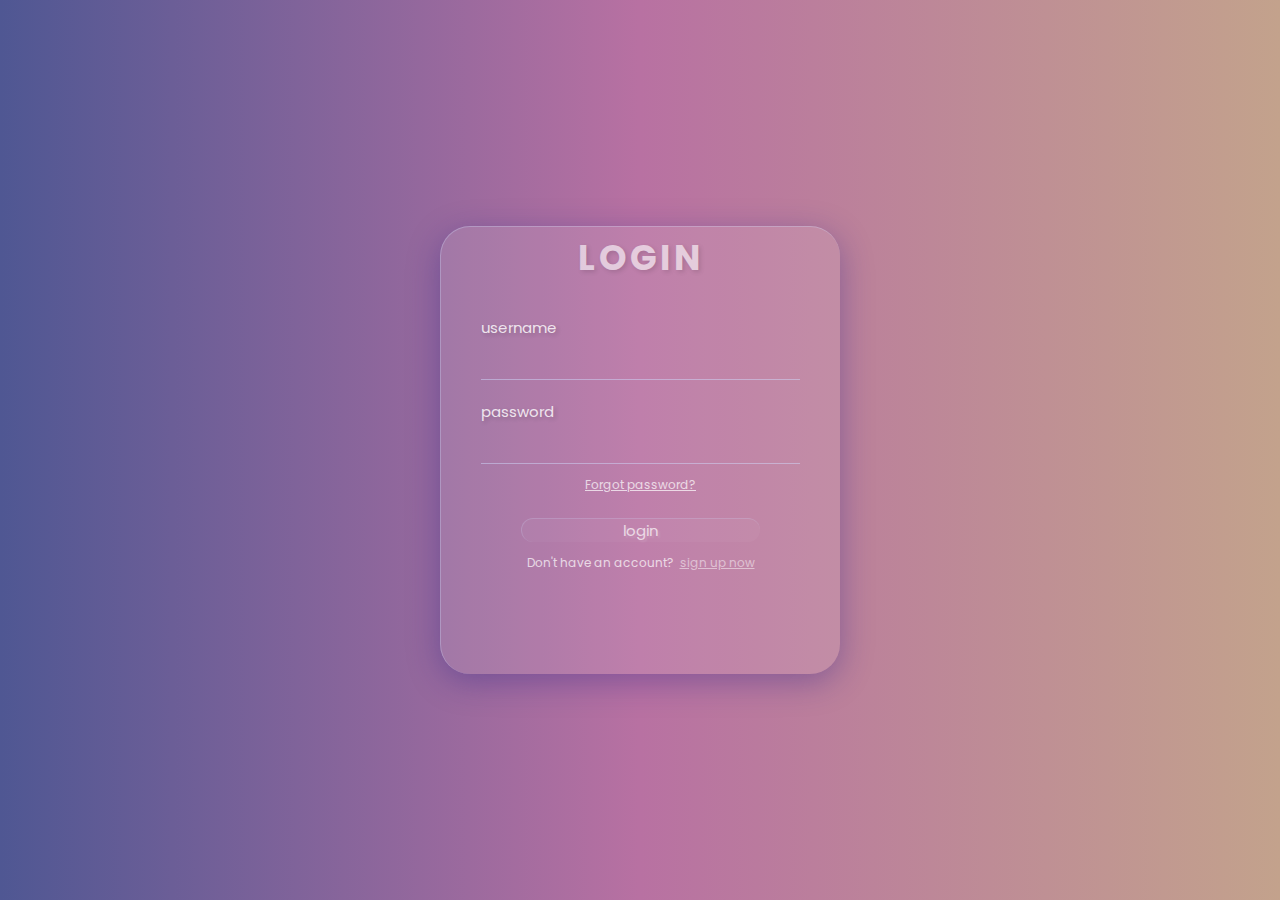
<file: index.html>
<!DOCTYPE html>
<html>
    <head>
        <title>login form</title>
        <link rel="stylesheet" href="style.css">
    </head>
<body>
    <form>
        <h1>LOGIN</h1>
        <label>username</label>
        <input type="text";>
        <label>password</label>
        <input type="password">
        <a class="f" href="youtube.com">Forgot password?</a>
        <button>login
        </button>
        <p>Don't have an account?<a class="s" href="http://127.0.0.1:5500/reg.html">sign up now</a></p>
        
    </form>

</body>
</html>
</file>
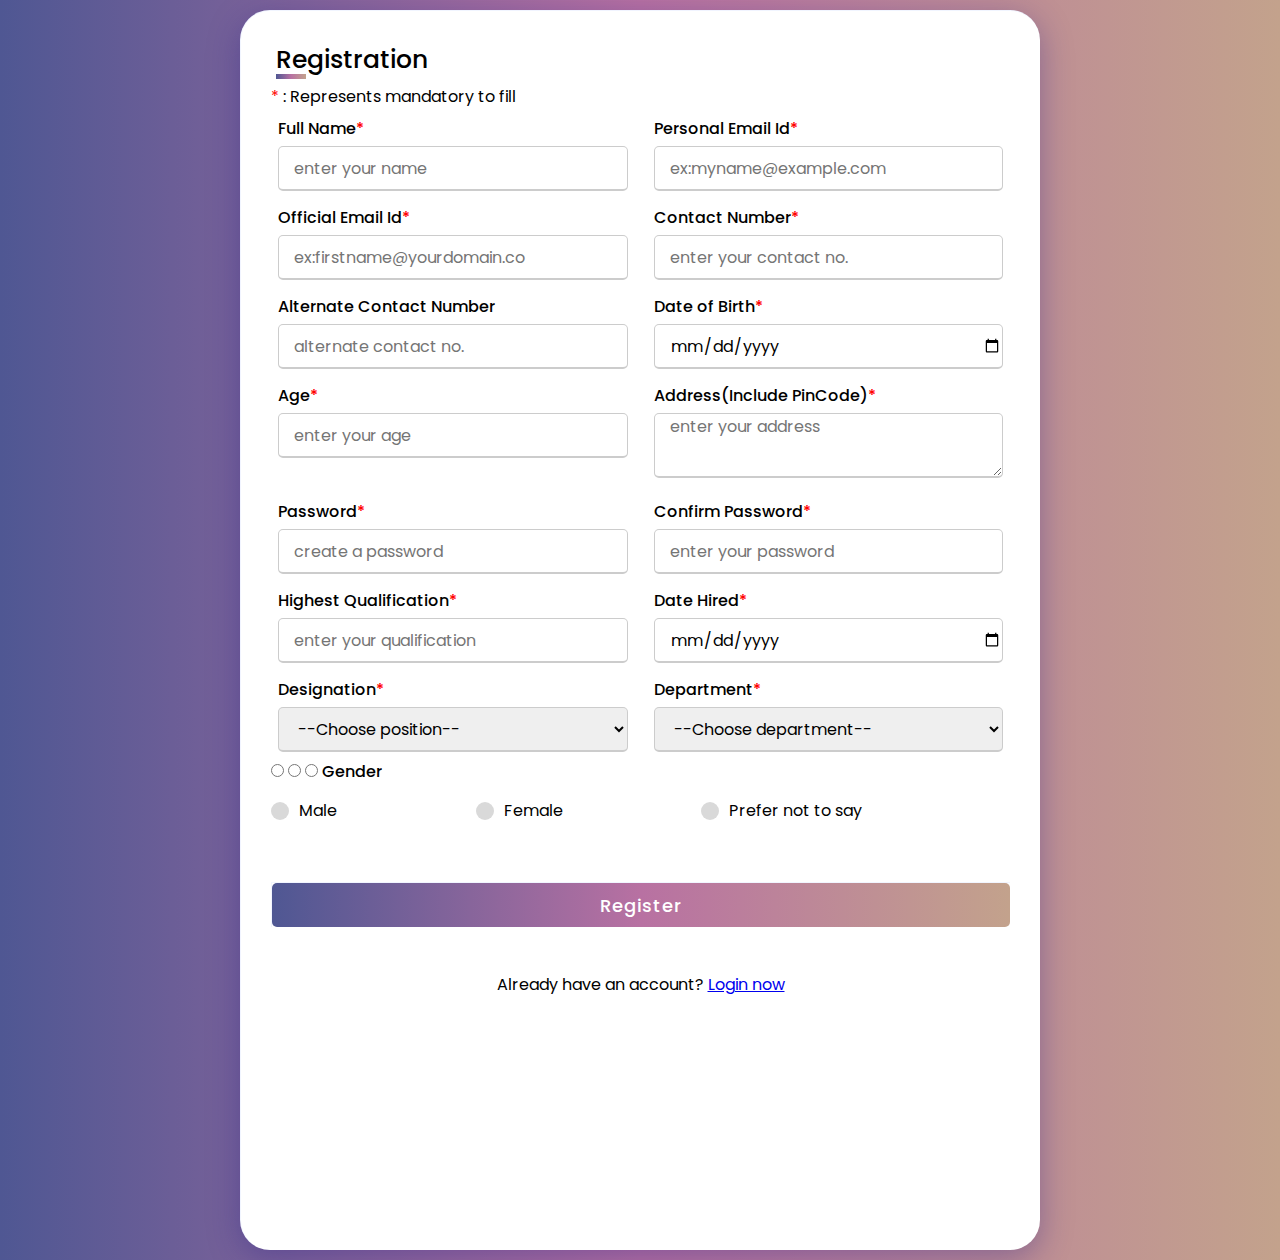
<file: reg.html>
<!DOCTYPE html>
<html>
<head>
<link rel="stylesheet" href="reg.css">
</head>
<body>
    <div class="container">
        <div class="title">Registration</div>
        <span style="color:red">*</span>
        <span>: Represents mandatory to fill</span>
        <form action="#">
            <div class="user-details">
                <div class="input-box">
                    <span class="details"> Full Name</span>
                    <input type="text" placeholder="enter your name" required>
                </div>
                <div class="input-box">
                    <span class="details"> Personal Email Id</span>
                    <input type="email" placeholder="ex:myname@example.com" required>
                </div>
                <div class="input-box">
                    <span class="details"> Official Email Id</span>
                    <input type="email" placeholder="ex:firstname@yourdomain.co" required>
                </div>
                <div class="input-box">
                    <span class="details"> Contact Number</span>
                    <input type="number" placeholder="enter your contact no." required>
                </div>
                <div class="input-box">
                    <span class="detail"> Alternate Contact Number</span>
                    <input type="number" placeholder="alternate contact no." id="con" >                     
                </div>
                <div class="input-box">
                    <span class="details">Date of Birth</span>
                    <input type="date" required>
                </div>
                <div class="input-box">
                    <span class="details">Age</span>
                    <input type="number" placeholder="enter your age" required>
                </div>
                <div class="input-box">
                    <span class="details">Address(Include PinCode)</span>
                    <textarea name="address" id="address" rows="3" cols="42" placeholder="enter your address" required></textarea>
                </div>
                <div class="input-box">
                    <span class="details">Password</span>
                    <input type="password" placeholder="create a password" required>
                </div>
                <div class="input-box">
                    <span class="details">Confirm Password</span>
                    <input type="password" placeholder="enter your password" required>
                </div>
                <div class="input-box">
                    <span class="details">Highest Qualification</span>
                    <input type="text" placeholder="enter your qualification" required>
                </div>
                <div class="input-box">
                    <span class="details">Date Hired</span>
                    <input type="date" required>
                </div>
                <div class="input-box">
                    <span class="details">Designation</span>
                    <select name="pos" id="pos" required>
                        <option value="">--Choose position--</option>
                        <option value="Manager">Manager</option>
                        <option value="Employee">Employee</option>
                    </select>
                </div>
                <div class="input-box">
                    <span class="details">Department</span>
                    <select name="dep" id="dep" required>
                        <option value="">--Choose department--</option>
                        <option value="CSE">CSE</option>
                        <option value="ECE">ECE</option>
                        <option value="EEE">EEE</option>
                        <option value="Mechanical">Mechanical</option>
                        <option value="Civil">Civil</option>
                        <option value="Robotics">Robotics</option>
                        <option value="Automotive">Automotive</option>
                        <option value="Aerospace">Aerospace</option>
                    </select>
                </div>
            </div>
            <div class="gender-details">
                <input type="radio" name="gender" id="dot-1">
                <input type="radio" name="gender" id="dot-2">
                <input type="radio" name="gender" id="dot-3">
                <span class="gender-title">Gender</span>
                <div class="category">
                    <label for="dot-1">
                        <span class="dot one"></span>
                        <span class="gender">Male</span>
                    </label>
                    <label for="dot-2">
                        <span class="dot two"></span>
                        <span class="gender">Female</span>
                    </label>
                    <label for="dot-3">
                        <span class="dot three"></span>
                        <span class="gender">Prefer not to say</span>
                    </label>
                </div>
            </div>
            <div class="button">
                <input type="submit" value="Register">
            </div>
            <footer>
                <div style="text-align:center">Already have an account? <a href="http://127.0.0.1:5500/ProjectWork/pp2.html"> Login now</a></div>
            </footer>
        </form>
    </div>
</body>
</html>
</file>
<file: style.css>
@import url('https://fonts.googleapis.com/css2?family=Poppins&display=swap');
*{
    margin:0;
    padding:0;
    box-sizing: border-box;
    font-family: 'Poppins', sans-serif;
    cursor: pointer;
}
body{
    height:100vh;
    width: 100%;
    display: flex;
    justify-content: center;
    align-items: center;
    background:linear-gradient(to right,#4f5793, #b871a2, #c3a28c);
}
form{
    width: 25rem;
    height:28rem;
    display: flex;
    flex-direction: column;
    background-color: rgba(255,255,255,0.1);
    box-shadow: 0 8px 32px 0 rgba(31,28,135,.35);
    border-radius: 30px;
    border-left:1px solid rgba(210, 222, 255,.3);
    border-top:1px solid rgba(210, 222, 255,.3);
}
    
h1{
    font-size: 35px;
    text-align: center;
    text-shadow:2px 2px 4px rgba(0,0,0,.2) ;
    color:white;
    letter-spacing: 4px;
    margin-bottom:8%;
    margin-top: 1%;
    opacity:0.6;
}
label{
    font-size: 15px;
    color:white;
    margin-left:10%;
    opacity: .8;
    text-shadow:2px 2px 4px rgba(0,0,0,.2) ;
}
input{
    width:80%;
    margin:5% auto;
    margin-bottom: none;
    outline:none;
    background:transparent ;
    border:none;
    color:white;
    border-bottom: 1px solid rgba(210, 222, 255,.6);
    opacity:0.8;

}
button{
    width: 60%;
    margin: 3% auto;
    font-size: 15px;
    color:white;
    opacity: .7;
    background: rgba(255, 255, 255,0.06);
    padding:10px, 30px;
    border: none;
    outline:none;
    border-radius: 20px;
    text-shadow: 2px 2px 2px rgba(255,255,255,0.2);
    box-shadow: 2px 2px px rgba(255, 255, 255,.3);
    border-left: 1px solid rgba(210, 222, 255,.3);
    border-top : 1px solid rgba(210, 222, 255,.3);
    margin-top:8%;

}
.f{
    font-size: 12px;
    text-align: center;
    color:white;
    opacity:.7;
    margin: -2% auto;

}
.s{
    font-size: 12px;
    text-align: center;
    color:white;
    opacity:.7;
    margin-left: 6px;
    

}
p{
    font-size: 12px;
    text-align: center;
    color:white;
    opacity:.7;
   
}
</file>
<file: reg.css>
@import url('https://fonts.googleapis.com/css2?family=Poppins&display=swap');
*{
    margin:0;
    padding:0;
    box-sizing:border-box;
    font-family:'Poppins','sans-serif';
}
body{
    display:flex;
    height:140vh;
    justify-content: center;
    align-items:center;
    padding:10px;
    background:linear-gradient(to right,#4f5793,#b871a2,#c3a28c);
}
.container{
    box-shadow: 0 8px 32px 0 rgba(31,28,135,.35);
    max-width:800px;
    height:100%;
    width:100%;
    background: #fff;
    padding:25px 30px;
    border-radius:30px;
    border-left:1px solid rgba(210, 222, 255,.3);
    border-top:1px solid rgba(210, 222, 255,.3);  
}
.container .title{
    font-size:25px;
    font-weight:500;
    position:relative;
    margin:5px;
}
.container .title::before{
    content:'';
    position:absolute;
    left:0;
    bottom:0;
    height:5px;
    width:30px;
    background:linear-gradient(to right,#4f5793,#b871a2,#c3a28c);
}
.container form .user-details{
    display:flex;
    flex-wrap:wrap;
    justify-content:space-between;
}
form .user-details .input-box{
    width:calc(100% /2 - 20px);
    margin:7px;
}
.user-details .input-box .details,
.user-details .input-box .detail{
    display:block;
    font-weight:500;
    margin-bottom:5px; 
}
.user-details .input-box input,
.user-details .input-box textarea,
.user-details .input-box select{
    height:45px;
    width:100%;
    outline:none;
    border-radius:5px;
    border:1px solid #ccc;
    padding-left:15px;
    font-size:16px;
    border-bottom-width:2px;
    transition: all 0.3s ease;
}
.user-details .input-box textarea{
    height:65px;
}
.user-details .input-box input:focus,
.user-details .input-box textarea:focus,
.user-details .input-box textarea:valid,
.user-details .input-box select:focus,
.user-details .input-box select:valid{
    border-color:#b871a2;
}
form .gender-details .gender-title{
    font-size:16px;
    font-weight:500;
}
form .gender-details .category{
    display:flex;
    width:80%;
    margin:14px 0;
    justify-content: space-between;
}
.gender-details .category label{
    display:flex;
    align-items:center;
}
.gender-details .category .dot{
    height:18px;
    width:18px;
    background:#d9d9d9;
    border-radius:50%;
    margin-right:10px;
    border:5px solid transparent;
    transition:all 0.3s ease;
}
#dot-1:checked ~ .category label .one,
#dot-2:checked ~ .category label .two,
#dot-3:checked ~ .category label .three{
    border-color: #d9d9d9;
    background:#b871a2;
}
form input [type="radio"]{
    display:none;
}
form .button{
    height:45px;
    margin: 45px 0;
    text-shadow: 2px 2px 2px rgba(255,255,255,0.2);
    box-shadow: 2px 2px px rgba(255, 255, 255,.3);
    border-left: 1px solid rgba(210, 222, 255,.3);
    border-top : 1px solid rgba(210, 222, 255,.3);
    margin-top:8%;
}
form .button input{
    height:100%;
    width:100%;
    outline:none;
    color:#fff;
    border:none;
    border-radius:5px;
    font-size:18px;
    font-weight:500;
    letter-spacing:1px;
    background:linear-gradient(to right,#4f5793,#b871a2,#c3a28c);
    cursor:pointer;
}
form .button input:hover{
    background:linear-gradient(to left,#4f5793,#b871a2,#c3a28c);
}
@media (max-width:584px){
    .container{
        max-width:100%;
    }
    form .user-details .input-box{
        margin-bottom: 15px;
        width:100%;
    }
    form .gender-details .category{
        width:100%;
    }
    .container form .user-details{
        max-height:300px;
        overflow-y:scroll;      
    }
    .user-details::-webkit-scrollbar{
        width:0;
    }
}
.container .input-box .details::after{
    content:"*";
    color:red;
}
a{
    color:linear-gradient(to right,#4f5793,#b871a2,#c3a28c);
}
a:hover{
    color:mediumorchid;
}
</file>
